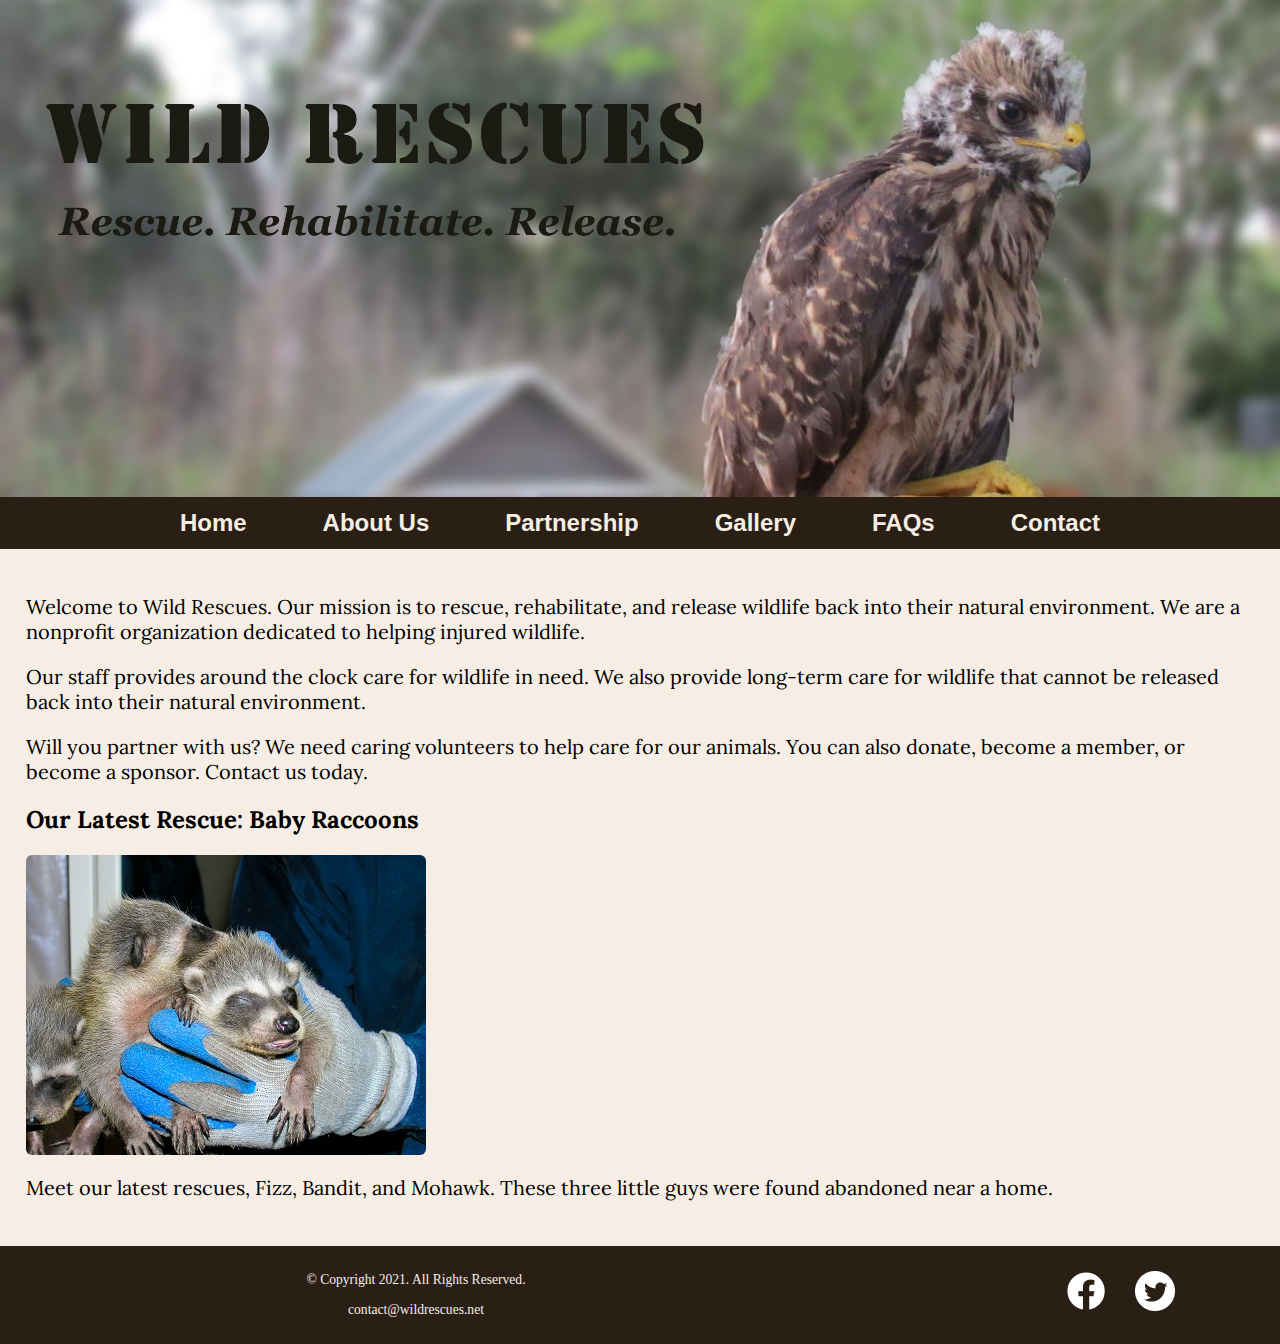
<file: index.html>
<!DOCTYPE html>
<!-- 
	Student Name: Aaron Hare
	File Name: index.html
	Today's Date: 9/25/2024
 -->
<html lang="en">
<head>
	<title>Wildlife Rescue | Wild Rescues</title>
	<meta charset="utf-8">
    <link rel="stylesheet" href="css/styles.min.css">
    <meta name="viewport" content="width=device-width, initial-scale=1.0">
    <meta name="description" content="Wild Rescues is a local nonprofit organization dedicated to helping injured, neglected, or orphaned wildlife.">
    <link href="https://fonts.googleapis.com/css?family=Emblema+One%7cLora&display=swap" rel="stylesheet">
	<link rel="shortcut icon" href="images/favicon.ico">
	<link rel="icon" type="image/png" sizes="32x32" href="images/favicon-32.png">
    <link rel="apple-touch-icon" sizes="180x180" href="images/apple-touch-icon.png">
	<link rel="icon" sizes="192x192" href="images/android-chrome-192.png">
</head>
<body>

    <!-- Skip to Content Link -->
    <a class="skip" href="#content">Skip to Content</a>
    
    <div id="wrapper">
        
        <!-- Mobile Nav -->
        <nav class="mobile-nav">
            <div id="nav-links">
                <a href="index.html">Home</a>
                <a href="about.html">About Us</a>
                <a href="partnership.html">Partnership</a>
                <a href="gallery.html">Gallery</a>
                <a href="faqs.html">FAQs</a>
                <a href="contact.html">Contact Us</a>
            </div>
            <a class="nav-icon" onclick="menu()">
                <div id="icon">&#9776;</div>
            </a>
		</nav> 

        <header>
            <div class="tab-desk">
              <a href="index.html"><img src="images/baby-hawk.jpg" alt="rescued baby hawk"></a>
            </div>
            <div class="mobile">
                <h1>&#128062; Wild Rescues</h1>
                <h3>Rescue. Rehabilitate. Release.</h3>
            </div>
        </header>

        <nav class="tab-desk">
            <ul>
                <li><a href="index.html">Home</a></li>  
                <li><a href="about.html">About Us</a></li> 
                <li><a href="partnership.html">Partnership</a></li> 
                <li><a href="gallery.html">Gallery</a></li> 
                <li><a href="faqs.html">FAQs</a></li> 
                <li><a href="contact.html">Contact</a></li>
            </ul>
        </nav>

        <!-- Use the main area to add the main content to the webpage -->
        <main id="content">

            <div id="welcome">

                <p>Welcome to Wild Rescues. Our mission is to rescue, rehabilitate, and release wildlife back into their natural environment. We are a nonprofit organization dedicated to helping injured wildlife.</p>

                <p>Our staff provides around the clock care for wildlife in need. We also provide long-term care for wildlife that cannot be released back into their natural environment.</p>

                <p>Will you partner with us? We need caring volunteers to help care for our animals. You can also donate, become a member, or become a sponsor. Contact us today.</p>

            </div>

            <div id="latest">

                <h2>Our Latest Rescue: Baby Raccoons</h2>
                <img src="images/baby-raccoons.jpg" alt="hands holding three baby raccoons" class="round">
                <p>Meet our latest rescues, Fizz, Bandit, and Mohawk. These three little guys were found abandoned near a home.</p>

            </div>

        </main>

        <footer>
            <div class="copyright">
                <p>&copy; Copyright 2021. All Rights Reserved.</p>
                <p><a href="mailto:contact@wildrescues.net">contact@wildrescues.net</a></p>
            </div>
            <div class="social">
                <a target="_blank" rel="noopener noreferrer" href="https://www.facebook.com"><img src="images/facebook-logo.png" alt="Facebook Logo"></a>
                <a target="_blank" rel="noopener noreferrer" href="https://www.twitter.com"><img src="images/twitter-logo.png" alt="Twitter Logo"></a>
            </div>
        </footer>

    </div>
	<script src="scripts/script.js"></script>
</body>
</html>
</file>
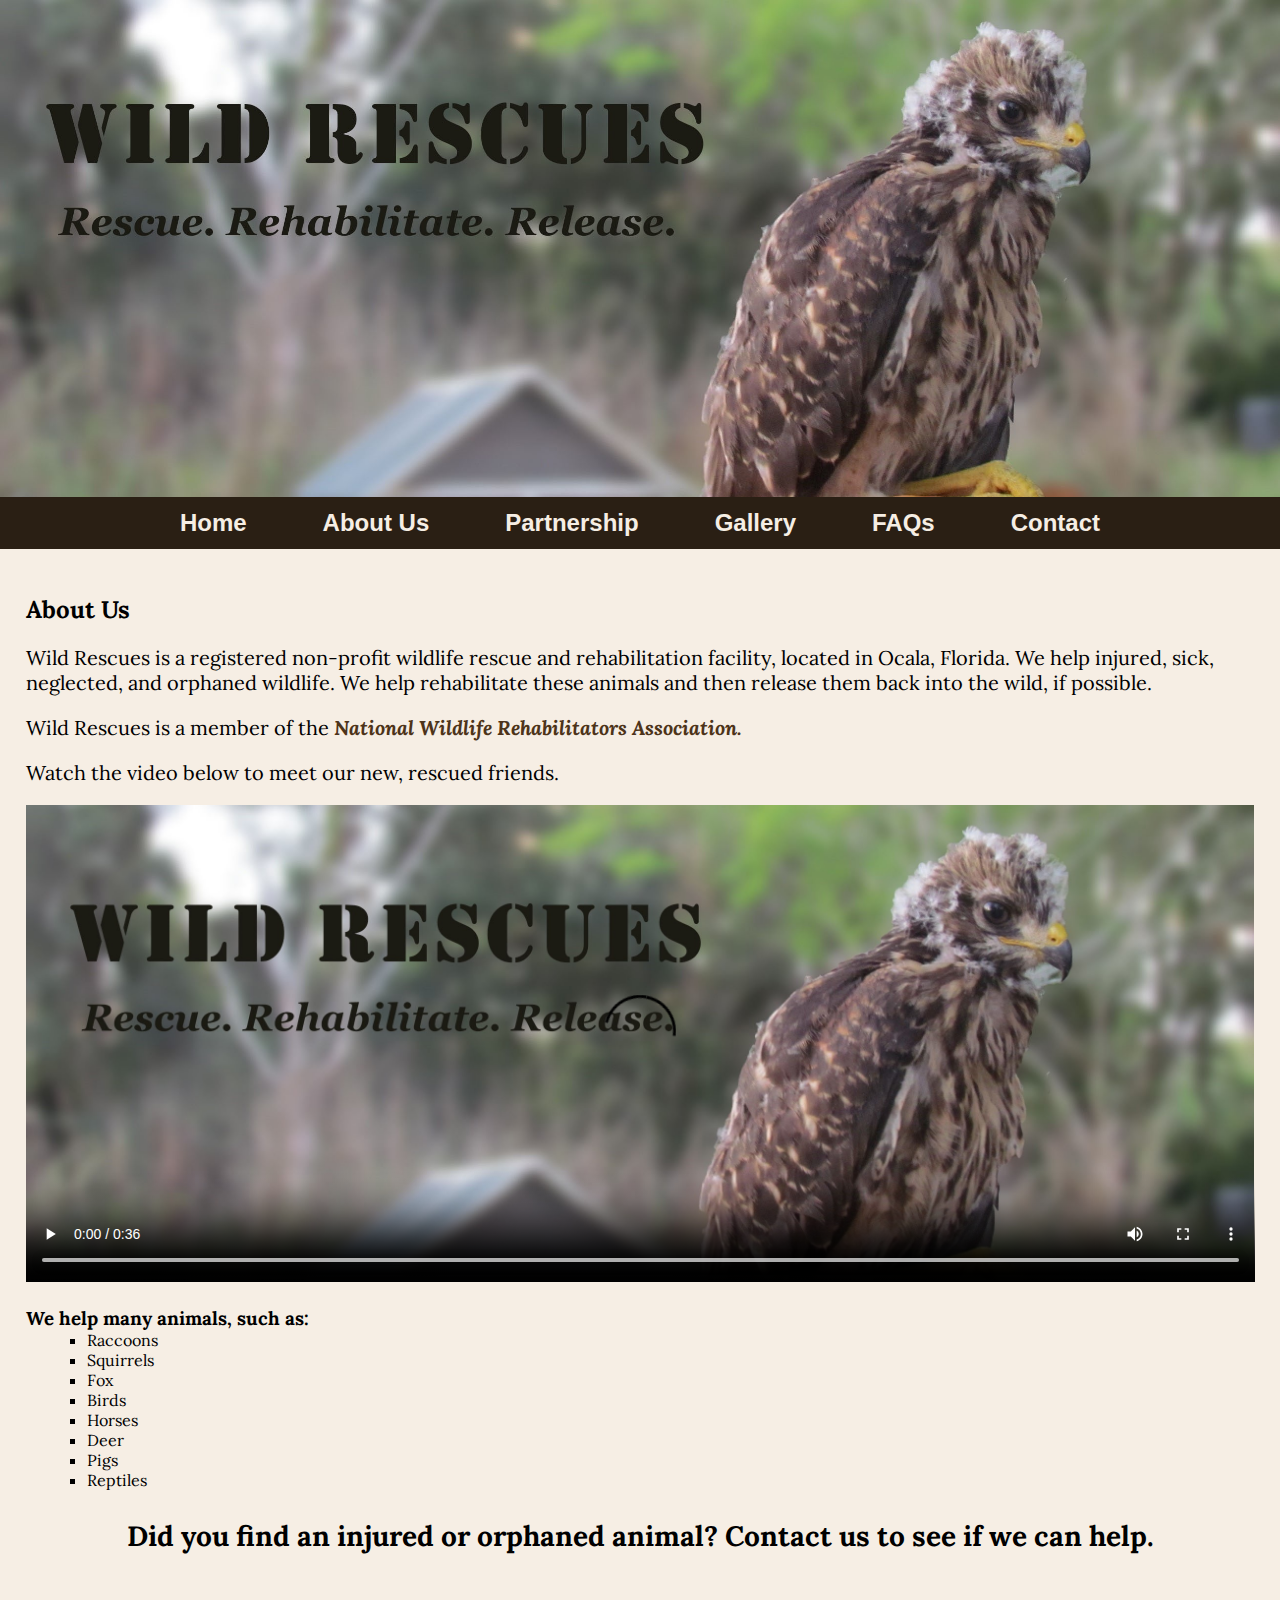
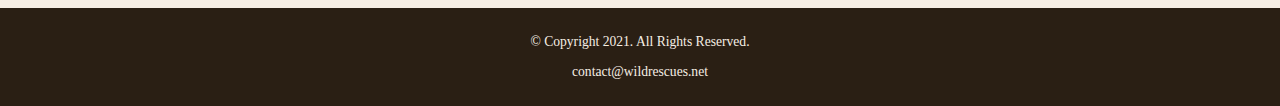
<file: about.html>
<!DOCTYPE html>
<!-- 
	Student Name: Maria Cruz
	File Name: about.html
	Today's Date: May 20, 2021
 -->
<html lang="en">
<head>
	<title>Wild Rescues: About Us</title>
	<meta charset="utf-8">
    <link rel="stylesheet" href="css/styles.css">
    <meta name="viewport" content="width=device-width, initial-scale=1.0">
    <link href="https://fonts.googleapis.com/css?family=Emblema+One|Lora&display=swap" rel="stylesheet">
	<link rel="shortcut icon" href="images/favicon.ico">
	<link rel="icon" type="image/png" sizes="32x32" href="images/favicon-32.png">
    <link rel="apple-touch-icon" sizes="180x180" href="images/apple-touch-icon.png">
	<link rel="icon" sizes="192x192" href="images/android-chrome-192.png">
</head>
<body>
    
    <div id="wrapper">

        <!-- Mobile Nav -->
        <nav class="mobile-nav">
            <div id="nav-links">
                <a href="index.html">Home</a>
                <a href="about.html">About Us</a>
                <a href="partnership.html">Partnership</a>
                <a href="gallery.html">Gallery</a>
                <a href="faqs.html">FAQs</a>
                <a href="contact.html">Contact Us</a>
            </div>
            <a class="nav-icon" onclick="menu()">
                <div id="icon">&#9776;</div>
            </a>
		</nav> 
		
		<header>
            <div class="tab-desk">
              <a href="index.html"><img src="images/baby-hawk.jpg" alt="rescued baby hawk"></a>
            </div>
            <div class="mobile">
                <h1>&#128062; Wild Rescues</h1>
                <h3>Rescue. Rehabilitate. Release.</h3>
            </div>
        </header>

        <nav class="tab-desk">
            <ul>
                <li><a href="index.html">Home</a></li>  
                <li><a href="about.html">About Us</a></li> 
                <li><a href="partnership.html">Partnership</a></li> 
                <li><a href="gallery.html">Gallery</a></li> 
                <li><a href="faqs.html">FAQs</a></li> 
                <li><a href="contact.html">Contact</a></li>
            </ul>
        </nav>

        <!-- Use the main area to add the main content to the webpage -->
        <main>

            <div id="info">

                <h2>About Us</h2>
                <p>Wild Rescues is a registered non-profit wildlife rescue and rehabilitation facility, located in Ocala, Florida. We help injured, sick, neglected, and orphaned wildlife. We help rehabilitate these animals and then release them back into the wild, if possible.</p>
                <p>Wild Rescues is a member of the <a href="https://www.nwrawildlife.org/" target="_blank" class="link">National Wildlife Rehabilitators Association.</a></p>
                
                <p>Watch the video below to meet our new, rescued friends.</p>
                
                <video controls poster="images/baby-hawk.jpg">
                    <source src="media/wildrescues.mp4" type="video/mp4">
                    <source src="media/wildrescues.webm" type="video/webm">
                    <track src="media/captions.vtt" kind="captions" srclang="en" label="Captions">
                    <track src="media/descriptions.vtt" kind="descriptions" srclang="en" label="English Descriptions">
                    <p>Your browser does not support the video element.</p>
                </video>

                <h3>We help many animals, such as:</h3>
                <ul>
                    <li>Raccoons</li>
                    <li>Squirrels</li>
                    <li>Fox</li>
                    <li>Birds</li>
                    <li>Horses</li>
                    <li>Deer</li>
                    <li>Pigs</li>
                    <li>Reptiles</li>
                </ul>

                <p class="action">Did you find an injured or orphaned animal? Contact us to see if we can help.</p>

            </div>

        </main>

        <footer>
            <p>&copy; Copyright 2021. All Rights Reserved.</p>
            <p><a href="mailto:contact@wildrescues.net">contact@wildrescues.net</a></p>
        </footer>
        
    </div>
	<script src="scripts/script.js"></script>
</body>
</html>
</file>
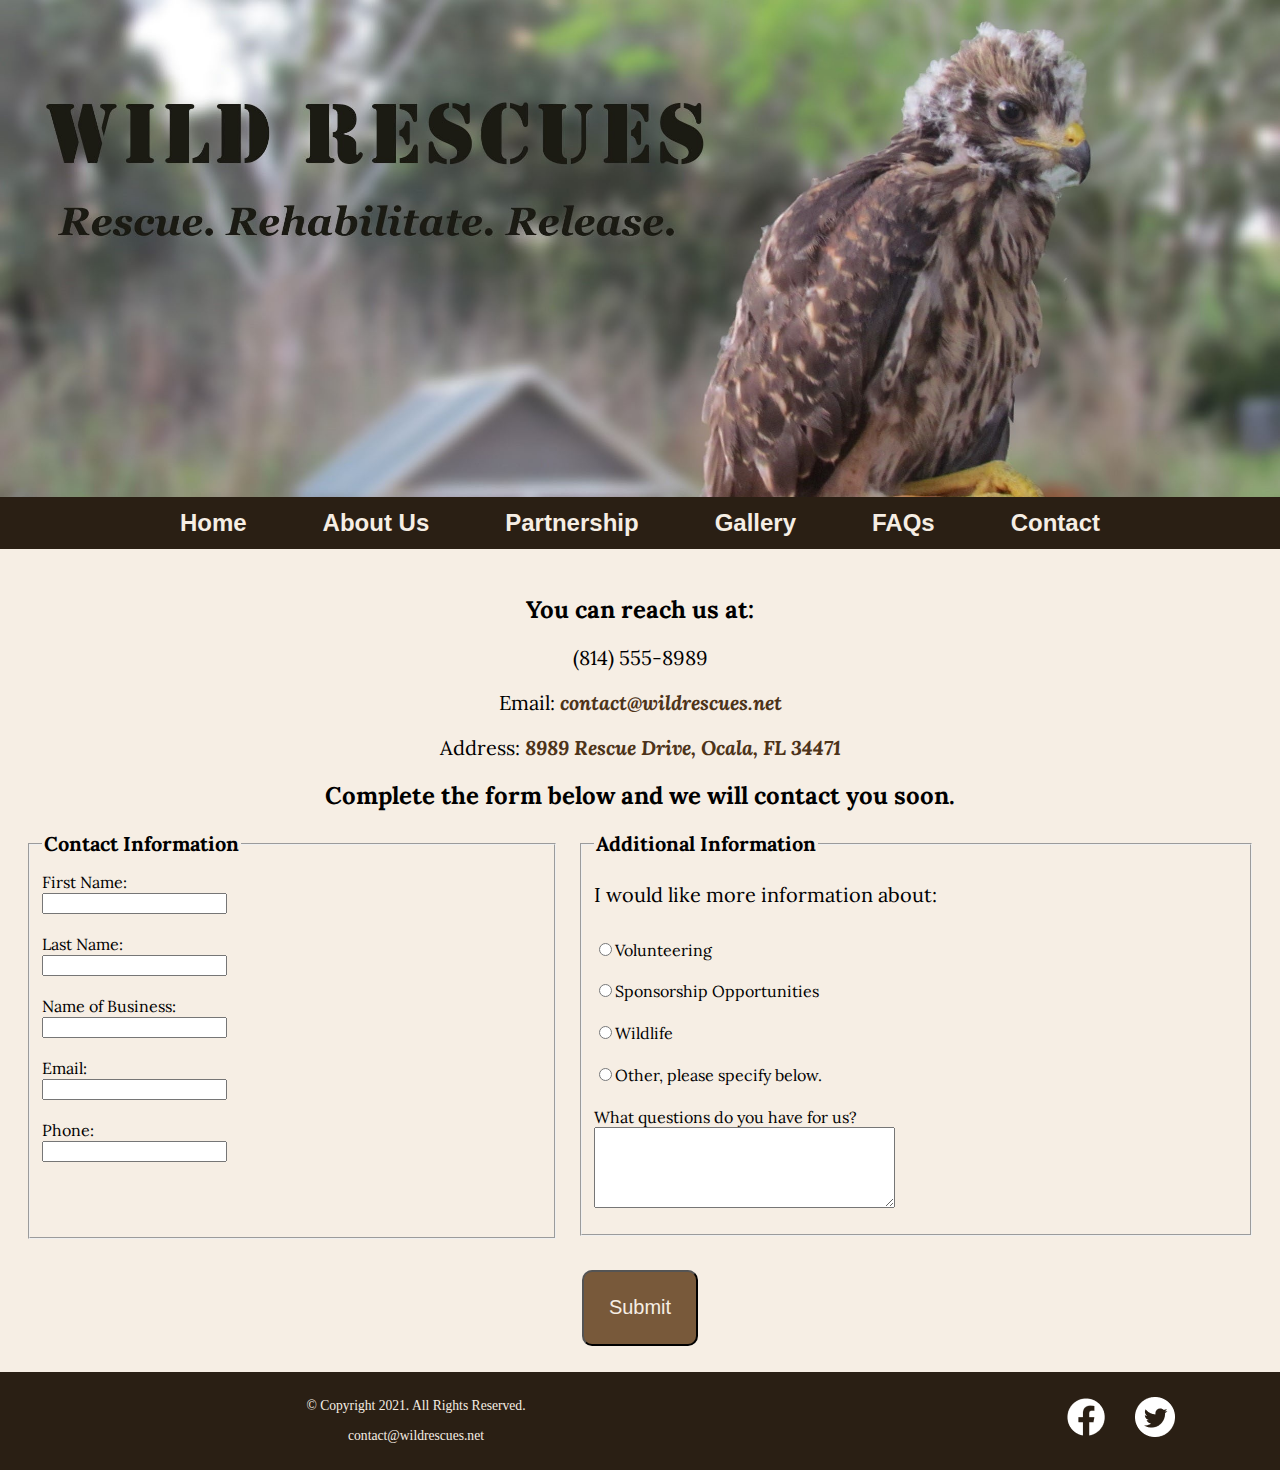
<file: contact.html>
<!DOCTYPE html>
<!-- 
	Student Name: Aaron Hare
	File Name: contact.html
	Today's Date: 9/25/2024
 -->
<html lang="en">
<head>
	<title>Contact Us - Location | Wild Rescues</title>
	<meta charset="utf-8">
    <link rel="stylesheet" href="css/styles.min.css">
    <meta name="viewport" content="width=device-width, initial-scale=1.0">
    <meta name="viewport" content="Contact us at (814)555-8989 or visit us at 8989 Rescue Drive, Ocala, FL for more information.">
    <link href="https://fonts.googleapis.com/css?family=Emblema+One%7cLora&display=swap" rel="stylesheet">
	<link rel="shortcut icon" href="images/favicon.ico">
	<link rel="icon" type="image/png" sizes="32x32" href="images/favicon-32.png">
    <link rel="apple-touch-icon" sizes="180x180" href="images/apple-touch-icon.png">
	<link rel="icon" sizes="192x192" href="images/android-chrome-192.png">
</head>
<body>
    
    <!-- Skip to Content Link -->
    <a class="skip" href="#content">Skip to Content</a>
    
    <div id="wrapper">

        <!-- Mobile Nav -->
        <nav class="mobile-nav">
            <div id="nav-links">
                <a href="index.html">Home</a>
                <a href="about.html">About Us</a>
                <a href="partnership.html">Partnership</a>
                <a href="gallery.html">Gallery</a>
                <a href="faqs.html">FAQs</a>
                <a href="contact.html">Contact Us</a>
            </div>
            <a class="nav-icon" onclick="menu()">
                <div id="icon">&#9776;</div>
            </a>
		</nav> 
		
		<header>
            <div class="tab-desk">
              <a href="index.html"><img src="images/baby-hawk.jpg" alt="rescued baby hawk"></a>
            </div>
            <div class="mobile">
                <h1>&#128062; Wild Rescues</h1>
                <h3>Rescue. Rehabilitate. Release.</h3>
            </div>
        </header>

        <nav class="tab-desk">
            <ul>
                <li><a href="index.html">Home</a></li>  
                <li><a href="about.html">About Us</a></li> 
                <li><a href="partnership.html">Partnership</a></li> 
                <li><a href="gallery.html">Gallery</a></li> 
                <li><a href="faqs.html">FAQs</a></li> 
                <li><a href="contact.html">Contact</a></li>
            </ul>
        </nav>

        <!-- Use the main area to add the main content to the webpage -->
        <main id="content">

            <div id="contact">

                <h2>You can reach us at:</h2>
                <p class="tel-link round mobile"><a href="tel:8145558989">(814) 555-8989</a></p>
                <p class="tab-desk">(814) 555-8989</p>
                <p>Email: <a href="mailto:contact@wildrescues.net" class="link">contact@wildrescues.net</a></p>
                <p>Address: <a href="https://goo.gl/maps/BTJzjc2tALd4RDWA8" target="_blank" class="link">8989 Rescue Drive, Ocala, FL 34471</a></p>

            </div>
            
            <div id="form">
                
                <h2>Complete the form below and we will contact you soon.</h2> 
            
                <form class="form-grid"><!-- Start Form -->
                    
                    <fieldset>
                        <legend>Contact Information</legend>
                        <label for="fName">First Name:</label>
                        <input type="text" name="fName" id="fName">

                        <label for="lName">Last Name:</label>
                        <input type="text" name="lName" id="lName"> 
                        
                        <label for="bName">Name of Business:</label>
                        <input type="text" name="bName" id="bName">
                        
                        <label for="email">Email:</label>
                        <input type="email" name="email" id="email">
                        
                        <label for="phone">Phone:</label>
                        <input type="tel" name="phone" id="phone">
                    </fieldset>
                    
                    <fieldset>
                        <legend>Additional Information</legend>
                        <p>I would like more information about:</p>
                            
                        <label for="vol"><input type="radio" name="info" id="vol" value="Volunteering">Volunteering</label>

                        <label for="sponsor"><input type="radio" name="info" id="sponsor" value="Sponsorship Opportunities">Sponsorship Opportunities</label>

                        <label for="wild"><input type="radio" name="info" id="wild" value="Wildlife">Wildlife</label>
                        
                        <label for="other"><input type="radio" name="info" id="other" value="Other">Other, please specify below.</label>
                        
                        <label for="questions">What questions do you have for us?</label>
                        <textarea name="questions" id="questions" rows="5" cols="35"></textarea>
                    </fieldset>
                    
                    <input type="submit" id="submit" value="Submit" class="btn">
                    
                </form>
            
            </div>

        </main>

        <footer>
            <div class="copyright">
                <p>&copy; Copyright 2021. All Rights Reserved.</p>
                <p><a href="mailto:contact@wildrescues.net">contact@wildrescues.net</a></p>
            </div>
            <div class="social">
                <a target="_blank" rel="noopener noreferrer" href="https://www.facebook.com"><img src="images/facebook-logo.png" alt="Facebook Logo"></a>
                <a target="_blank" rel="noopener noreferrer" href="https://www.twitter.com"><img src="images/twitter-logo.png" alt="Twitter Logo"></a>
            </div>
        </footer>
        
    </div>
	<script src="scripts/script.js"></script>
</body>
</html>
</file>
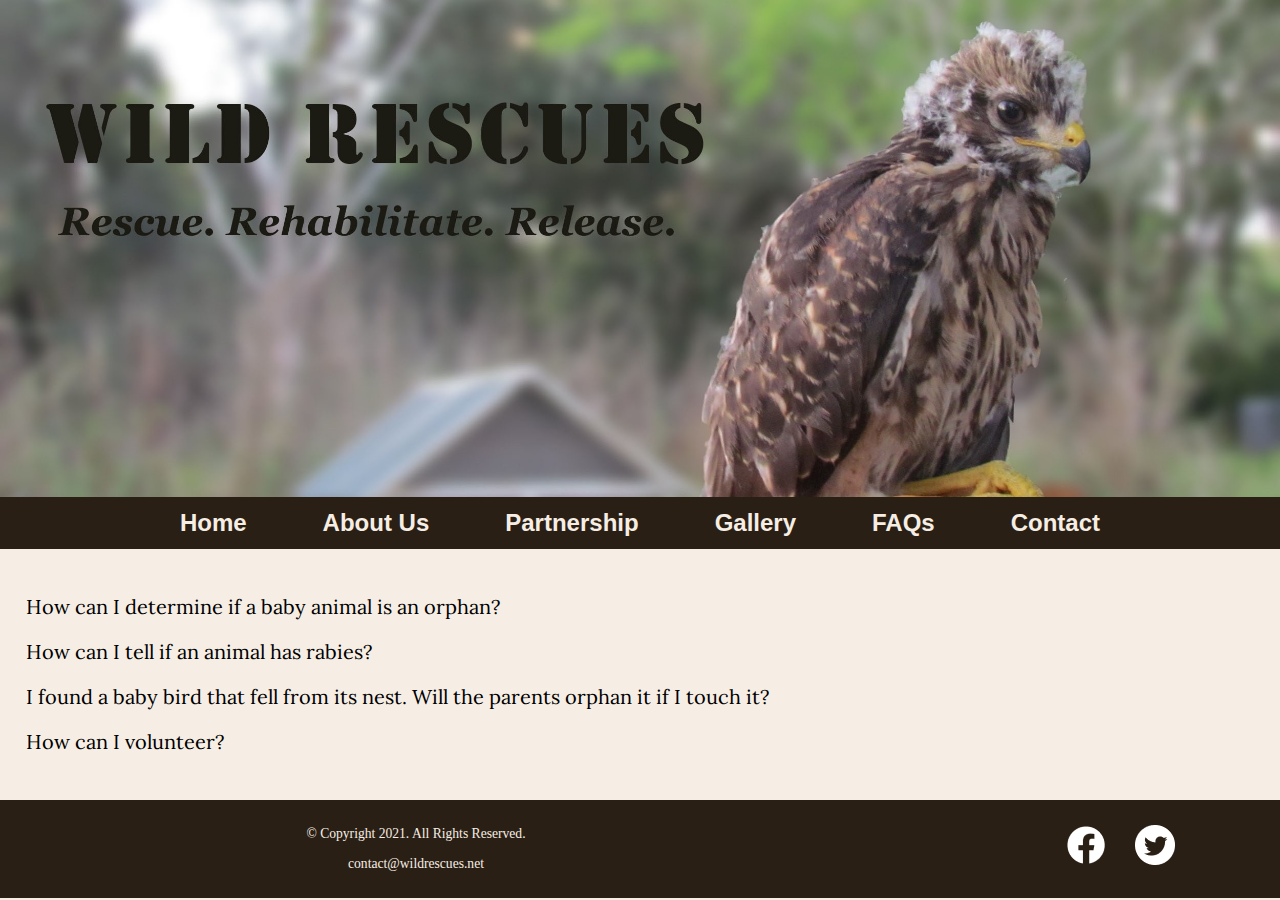
<file: faqs.html>
<!DOCTYPE html>
<!-- 
	Student Name: Aaron Hare
	File Name: faqs.html
	Today's Date: 9/25/2024
 -->
<html lang="en">
<head>
	<title>FAQs | Wild Rescues</title>
	<meta charset="utf-8">
    <link rel="stylesheet" href="css/styles.min.css">
    <meta name="viewport" content="width=device-width, initial-scale=1.0">
    <meta name="description" content="Get answers to our most frequently asked questions.">
    <link href="https://fonts.googleapis.com/css?family=Emblema+One%7cLora&display=swap" rel="stylesheet">
	<link rel="shortcut icon" href="images/favicon.ico">
	<link rel="icon" type="image/png" sizes="32x32" href="images/favicon-32.png">
    <link rel="apple-touch-icon" sizes="180x180" href="images/apple-touch-icon.png">
	<link rel="icon" sizes="192x192" href="images/android-chrome-192.png">
</head>
<body>
    
    <!-- Skip to Content Link -->
    <a class="skip" href="#content">Skip to Content</a>

    <div id="wrapper">
    
        <!-- Mobile Nav -->
        <nav class="mobile-nav">
            <div id="nav-links">
                <a href="index.html">Home</a>
                <a href="about.html">About Us</a>
                <a href="partnership.html">Partnership</a>
                <a href="gallery.html">Gallery</a>
                <a href="faqs.html">FAQs</a>
                <a href="contact.html">Contact Us</a>
            </div>
            <a class="nav-icon" onclick="menu()">
                <div id="icon">&#9776;</div>
            </a>
		</nav> 
		
		<header>
            <div class="tab-desk">
              <a href="index.html"><img src="images/baby-hawk.jpg" alt="rescued baby hawk"></a>
            </div>
            <div class="mobile">
                <h1>&#128062; Wild Rescues</h1>
                <h3>Rescue. Rehabilitate. Release.</h3>
            </div>
        </header>

        <nav class="tab-desk">
            <ul>
                <li><a href="index.html">Home</a></li>  
                <li><a href="about.html">About Us</a></li> 
                <li><a href="partnership.html">Partnership</a></li> 
                <li><a href="gallery.html">Gallery</a></li> 
                <li><a href="faqs.html">FAQs</a></li> 
                <li><a href="contact.html">Contact</a></li>
            </ul>
        </nav>

        <!-- Use the main area to add the main content to the webpage -->
        <main id="content">

            <div id="questions">
                <p onclick="ans1()">How can I determine if a baby animal is an orphan?</p>
                <p onclick="ans2()">How can I tell if an animal has rabies?</p>
                <p onclick="ans3()">I found a baby bird that fell from its nest. Will the parents orphan it if I touch it?</p>
                <p onclick="ans4()">How can I volunteer?</p>
            </div>
            
            <div id="answer">
                <h2>Answer:</h2>
                <p></p>
            </div>

        </main>

        <footer>
            <div class="copyright">
                <p>&copy; Copyright 2021. All Rights Reserved.</p>
                <p><a href="mailto:contact@wildrescues.net">contact@wildrescues.net</a></p>
            </div>
            <div class="social">
                <a target="_blank" rel="noopener noreferrer" href="https://www.facebook.com"><img src="images/facebook-logo.png" alt="Facebook Logo"></a>
                <a target="_blank" rel="noopener noreferrer" href="https://www.twitter.com"><img src="images/twitter-logo.png" alt="Twitter Logo"></a>
            </div>
        </footer>
        
    </div>
	<script src="scripts/script.js"></script>
</body>
</html>
</file>
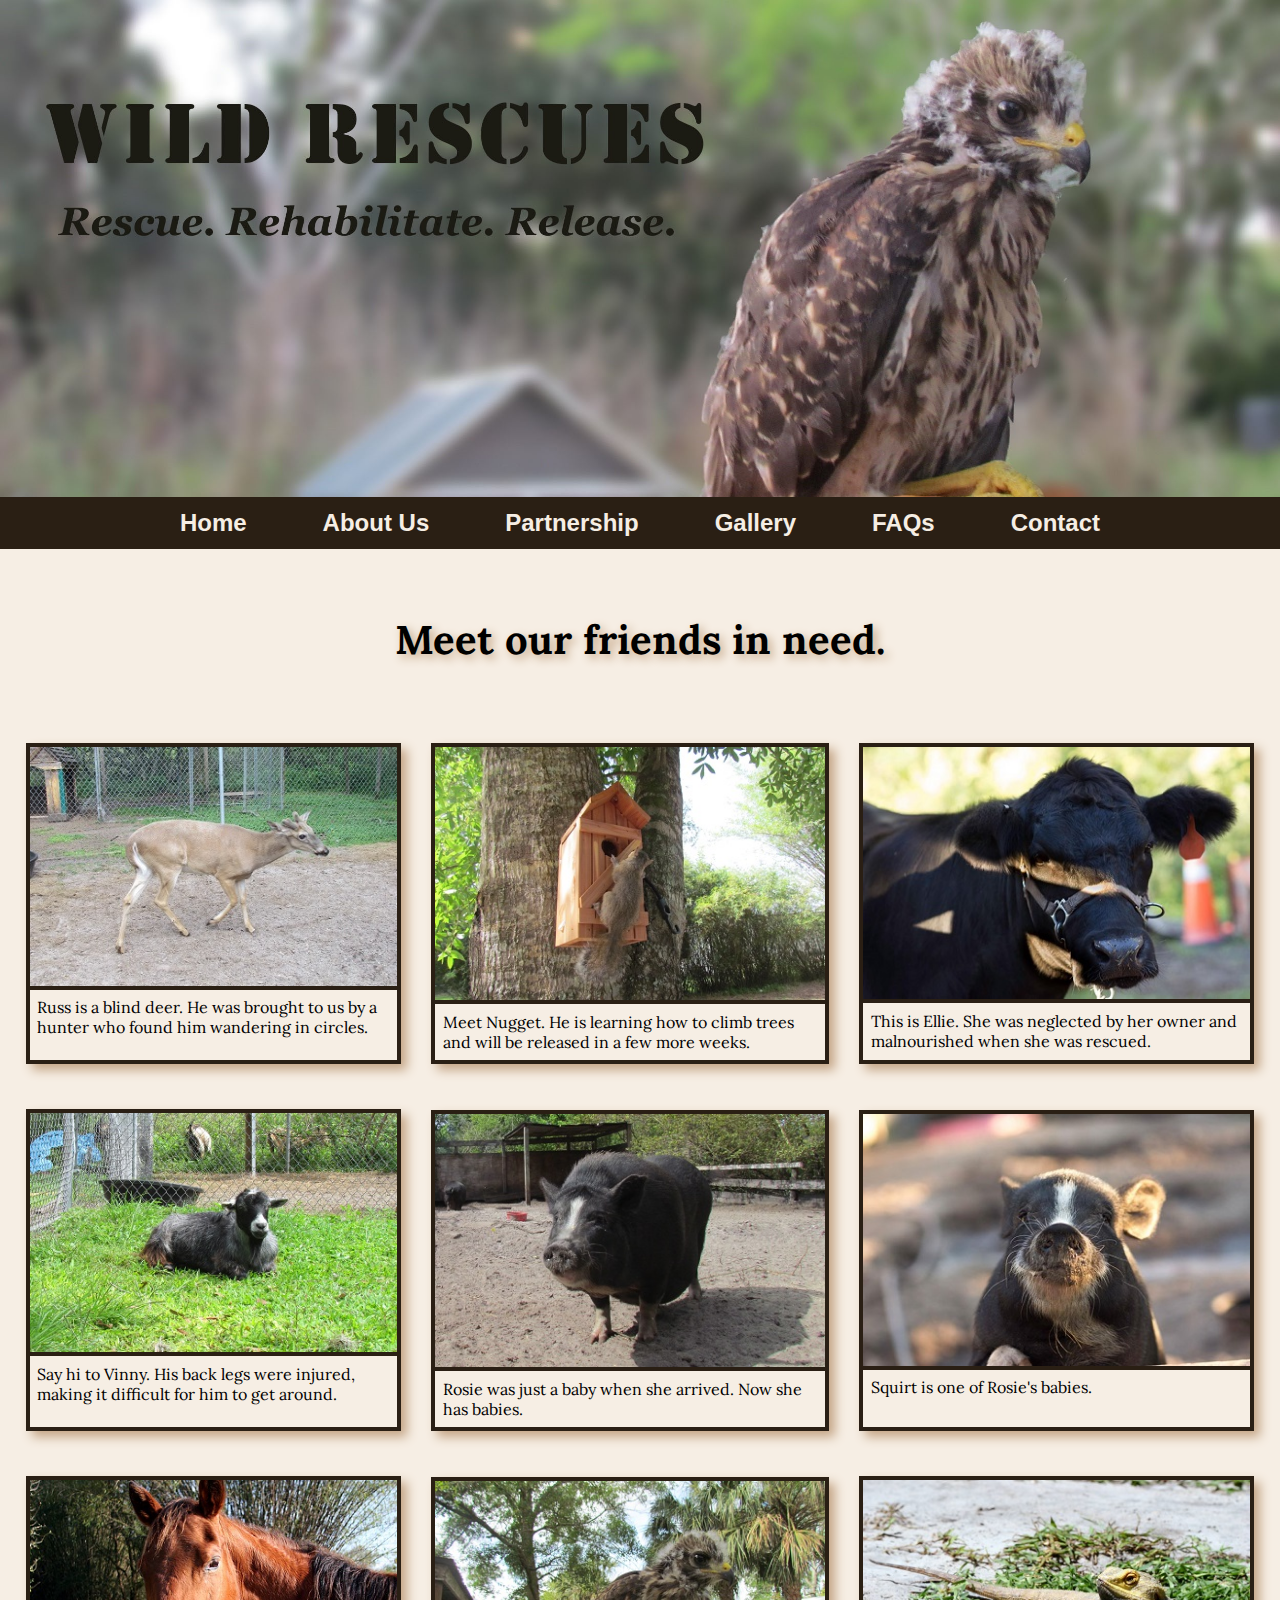
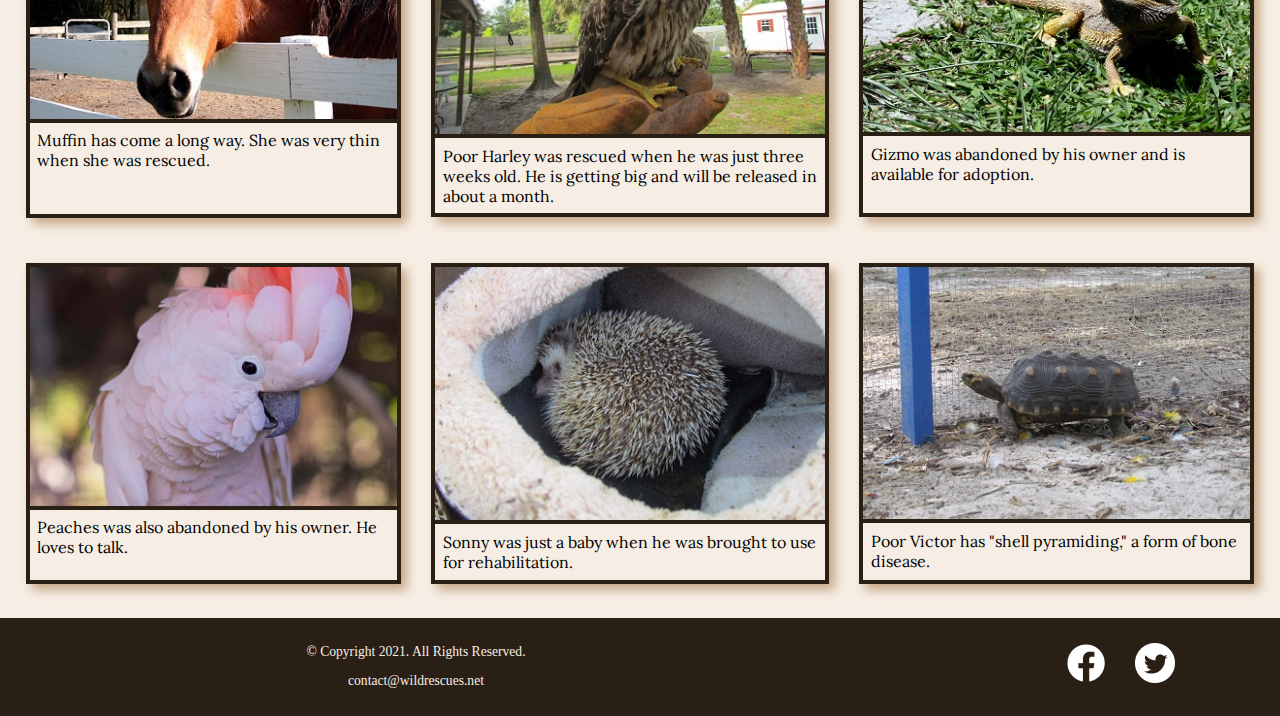
<file: gallery.html>
<!DOCTYPE html>
<!-- 
	Student Name: Aaron Hare
	File Name: gallery.html
	Today's Date: 9/25/2024
 -->
<html lang="en">
<head>
	<title>Gallery | Wild Rescues</title>
	<meta charset="utf-8">
    <link rel="stylesheet" href="css/styles.min.css">
    <meta name="viewport" content="width=device-width, initial-scale=1.0">
    <meta name="description" content="Meet our rescued friends. We have horses, goats, squirrels, pigs, deer, cows, rabbits, birds, turtles, and many more.">
    <link href="https://fonts.googleapis.com/css?family=Emblema+One%7cLora&display=swap" rel="stylesheet">
    <link rel="shortcut icon" href="images/favicon.ico">
	<link rel="icon" type="image/png" sizes="32x32" href="images/favicon-32.png">
    <link rel="apple-touch-icon" sizes="180x180" href="images/apple-touch-icon.png">
	<link rel="icon" sizes="192x192" href="images/android-chrome-192.png">
</head>
<body>

    <!-- Skip to Content Link -->
    <a class="skip" href="#content">Skip to Content</a>

    <div id="wrapper">
    
        <!-- Mobile Nav -->
        <nav class="mobile-nav">
            <div id="nav-links">
                <a href="index.html">Home</a>
                <a href="about.html">About Us</a>
                <a href="partnership.html">Partnership</a>
                <a href="gallery.html">Gallery</a>
                <a href="faqs.html">FAQs</a>
                <a href="contact.html">Contact Us</a>
            </div>
            <a class="nav-icon" onclick="menu()">
                <div id="icon">&#9776;</div>
            </a>
		</nav> 
		
		<header>
            <div class="tab-desk">
              <a href="index.html"><img src="images/baby-hawk.jpg" alt="rescued baby hawk"></a>
            </div>
            <div class="mobile">
                <h1>&#128062; Wild Rescues</h1>
                <h3>Rescue. Rehabilitate. Release.</h3>
            </div>
        </header>

        <nav class="tab-desk">
            <ul>
                <li><a href="index.html">Home</a></li>  
                <li><a href="about.html">About Us</a></li> 
                <li><a href="partnership.html">Partnership</a></li> 
                <li><a href="gallery.html">Gallery</a></li> 
                <li><a href="faqs.html">FAQs</a></li> 
                <li><a href="contact.html">Contact</a></li>
            </ul>
        </nav>

        <!-- Use the main area to add the main content to the webpage -->
        <main id="content" class="grid">

            <aside>
                <p>Meet our friends in need.</p>
            </aside>

            <figure><!-- Figure Element 1 -->
                <img src="images/blind-deer.jpg" alt="blind deer">
                <figcaption>Russ is a blind deer. He was brought to us by a hunter who found him wandering in circles.</figcaption>
            </figure>

            <figure><!-- Figure Element 2 -->
                <img src="images/baby-squirrel.jpg" alt="baby squirrel on a tree house">
                <figcaption>Meet Nugget. He is learning how to climb trees and will be released in a few more weeks.</figcaption>
            </figure>

            <figure><!-- Figure Element 3 -->
                <img src="images/cow.jpg" alt="face of a cow">
                <figcaption>This is Ellie. She was neglected by her owner and malnourished when she was rescued.</figcaption>
            </figure>

            <figure><!-- Figure Element 4 -->
                <img src="images/goat.jpg" alt="goat laying in grass">
                <figcaption>Say hi to Vinny. His back legs were injured, making it difficult for him to get around.</figcaption>
            </figure>
            
            <figure><!-- Figure Element 5 -->
                <img src="images/pig.jpg" alt="pig standing">
                <figcaption>Rosie was just a baby when she arrived. Now she has babies.</figcaption>
            </figure>

            <figure><!-- Figure Element 6 -->
                <img src="images/baby-pig.jpg" alt="baby pig">
                <figcaption>Squirt is one of Rosie's babies.</figcaption>
            </figure>

            <figure><!-- Figure Element 7 -->
                <img src="images/horse.jpg" alt="face of a horse">
                <figcaption>Muffin has come a long way. She was very thin when she was rescued.</figcaption>
            </figure>

            <figure><!-- Figure Element 8 -->
                <img src="images/hawk.jpg" alt="baby hawk">
                <figcaption>Poor Harley was rescued when he was just three weeks old. He is getting big and will be released in about a month.</figcaption>
            </figure>
            
            <figure><!-- Figure Element 9 -->
                <img src="images/bearded-dragon.jpg" alt="bearded dragon">
            <figcaption>Gizmo was abandoned by his owner and is available for adoption.</figcaption>
            </figure>

            <figure><!-- Figure Element 10 -->
                <img src="images/bird.jpg" alt="cockatoo">
                <figcaption>Peaches was also abandoned by his owner. He loves to talk.</figcaption>
            </figure>

            <figure><!-- Figure Element 11 -->
                <img src="images/hedgehog.jpg" alt="hedgehog">
                <figcaption>Sonny was just a baby when he was brought to use for rehabilitation.</figcaption>
            </figure>

            <figure><!-- Figure Element 12 -->
                <img src="images/tortoise-pyramid.jpg" alt="tortoise with shell pyramiding">
                <figcaption>Poor Victor has "shell pyramiding," a form of bone disease.</figcaption>
            </figure>

        </main>

        <footer>
            <div class="copyright">
                <p>&copy; Copyright 2021. All Rights Reserved.</p>
                <p><a href="mailto:contact@wildrescues.net">contact@wildrescues.net</a></p>
            </div>
            <div class="social">
                <a target="_blank" rel="noopener noreferrer" href="https://www.facebook.com"><img src="images/facebook-logo.png" alt="Facebook Logo"></a>
                <a target="_blank" rel="noopener noreferrer" href="https://www.twitter.com"><img src="images/twitter-logo.png" alt="Twitter Logo"></a>
            </div>
        </footer>
        
    </div>
	<script src="scripts/script.js"></script>
</body>
</html>
</file>
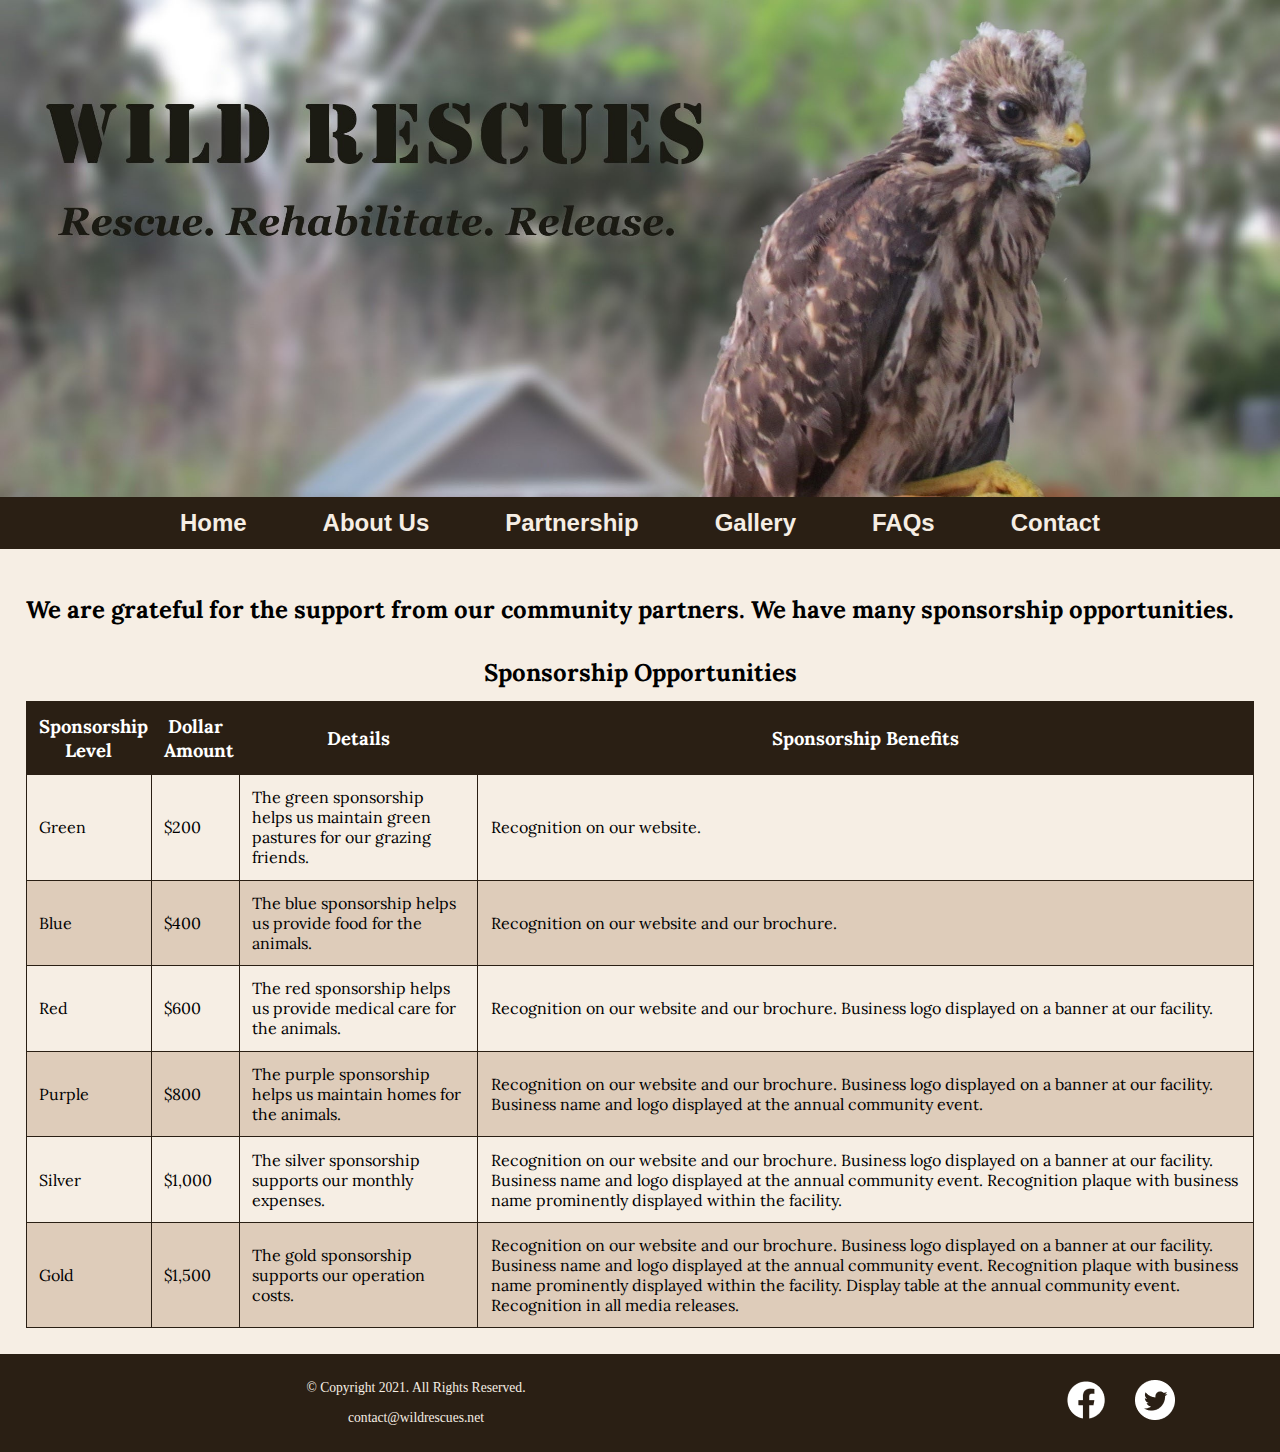
<file: partnership.html>
<!DOCTYPE html>
<!-- 
	Student Name: Aaron Hare
	File Name: partnership.html
	Today's Date: 9/25/2024
 -->
<html lang="en">
<head>
	<title>Sponsorship | Wild Rescues</title>
	<meta charset="utf-8">
    <link rel="stylesheet" href="css/styles.min.css">
    <meta name="viewport" content="width=device-width, initial-scale=1.0">
    <meta name="description" content="Partner with us. We have several sponsorship opportunities available.">
    <link href="https://fonts.googleapis.com/css?family=Emblema+One%7cLora&display=swap" rel="stylesheet">
	<link rel="shortcut icon" href="images/favicon.ico">
	<link rel="icon" type="image/png" sizes="32x32" href="images/favicon-32.png">
    <link rel="apple-touch-icon" sizes="180x180" href="images/apple-touch-icon.png">
	<link rel="icon" sizes="192x192" href="images/android-chrome-192.png">
</head>
<body>
    
    <!-- Skip to Content Link -->
    <a class="skip" href="#content">Skip to Content</a>

    <div id="wrapper">
    
        <!-- Mobile Nav -->
        <nav class="mobile-nav">
            <div id="nav-links">
                <a href="index.html">Home</a>
                <a href="about.html">About Us</a>
                <a href="partnership.html">Partnership</a>
                <a href="gallery.html">Gallery</a>
                <a href="faqs.html">FAQs</a>
                <a href="contact.html">Contact Us</a>
            </div>
            <a class="nav-icon" onclick="menu()">
                <div id="icon">&#9776;</div>
            </a>
		</nav> 
		
		<header>
            <div class="tab-desk">
              <a href="index.html"><img src="images/baby-hawk.jpg" alt="rescued baby hawk"></a>
            </div>
            <div class="mobile">
                <h1>&#128062; Wild Rescues</h1>
                <h3>Rescue. Rehabilitate. Release.</h3>
            </div>
        </header>

        <nav class="tab-desk">
            <ul>
                <li><a href="index.html">Home</a></li>  
                <li><a href="about.html">About Us</a></li> 
                <li><a href="partnership.html">Partnership</a></li> 
                <li><a href="gallery.html">Gallery</a></li> 
                <li><a href="faqs.html">FAQs</a></li> 
                <li><a href="contact.html">Contact</a></li>
            </ul>
        </nav>

        <!-- Use the main area to add the main content to the webpage -->
        <main id="content">
            
            <h2>We are grateful for the support from our community partners. We have many sponsorship opportunities.</h2>
            
            <div class="mobile-tablet">
                
                <h3>Sponsorship Levels</h3>
                <p>Green: $200</p>
                <p>Blue: $400</p>
                <p>Red: $600</p>
                <p>Purple: $800</p>
                <p>Silver: $1,000</p>
                <p>Gold: $1,500</p>
                
                <p>Each sponsorship supports our animals and operations. Business recognition is given at every sponsorship level. Contact us today to become a sponsor.</p>
            
            </div>

            <div id="partner" class="desktop">
                
                <table>
                    <caption>Sponsorship Opportunities</caption>
                    <tr><!-- Row 1 -->
                        <th>Sponsorship Level</th>
                        <th>Dollar Amount</th>
                        <th>Details</th>
                        <th>Sponsorship Benefits</th>
                    </tr>
                    
                    <tr><!-- Row 2 -->
                        <td>Green</td>
                        <td>$200</td>
                        <td>The green sponsorship helps us maintain green pastures for our grazing friends.</td>
                        <td>Recognition on our website.</td>
                    </tr>
                    
                    <tr><!-- Row 3 -->
                        <td>Blue</td>
                        <td>$400</td>
                        <td>The blue sponsorship helps us provide food for the animals.</td>
                        <td>Recognition on our website and our brochure.</td>
                    </tr>
                    
                    <tr><!-- Row 4 -->
                        <td>Red</td>
                        <td>$600</td>
                        <td>The red sponsorship helps us provide medical care for the animals.</td>
                        <td>Recognition on our website and our brochure. Business logo displayed on a banner at our facility.</td>
                    </tr>
                    
                     <tr><!-- Row 5 -->
                        <td>Purple</td>
                        <td>$800</td>
                        <td>The purple sponsorship helps us maintain homes for the animals.</td>
                        <td>Recognition on our website and our brochure. Business logo displayed on a banner at our facility. Business name and logo displayed at the annual community event.</td>
                    </tr>
                    
                     <tr><!-- Row 6 -->
                        <td>Silver</td>
                        <td>$1,000</td>
                        <td>The silver sponsorship supports our monthly expenses.</td>
                        <td>Recognition on our website and our brochure. Business logo displayed on a banner at our facility. Business name and logo displayed at the annual community event. Recognition plaque with business name prominently displayed within the facility.</td>
                    </tr>
                    
                    <tr><!-- Row 7 -->
                        <td>Gold</td>
                        <td>$1,500</td>
                        <td>The gold sponsorship supports our operation costs.</td>
                        <td>Recognition on our website and our brochure. Business logo displayed on a banner at our facility. Business name and logo displayed at the annual community event. Recognition plaque with business name prominently displayed within the facility. Display table at the annual community event. Recognition in all media releases.</td>
                    </tr>
                
                </table>
                
            </div>

        </main>

        <footer>
            <div class="copyright">
                <p>&copy; Copyright 2021. All Rights Reserved.</p>
                <p><a href="mailto:contact@wildrescues.net">contact@wildrescues.net</a></p>
            </div>
            <div class="social">
                <a target="_blank" rel="noopener noreferrer" href="https://www.facebook.com"><img src="images/facebook-logo.png" alt="Facebook Logo"></a>
                <a target="_blank" rel="noopener noreferrer" href="https://www.twitter.com"><img src="images/twitter-logo.png" alt="Twitter Logo"></a>
            </div>
        </footer>
        
    </div>
	<script src="scripts/script.js"></script>
</body>
</html>
</file>
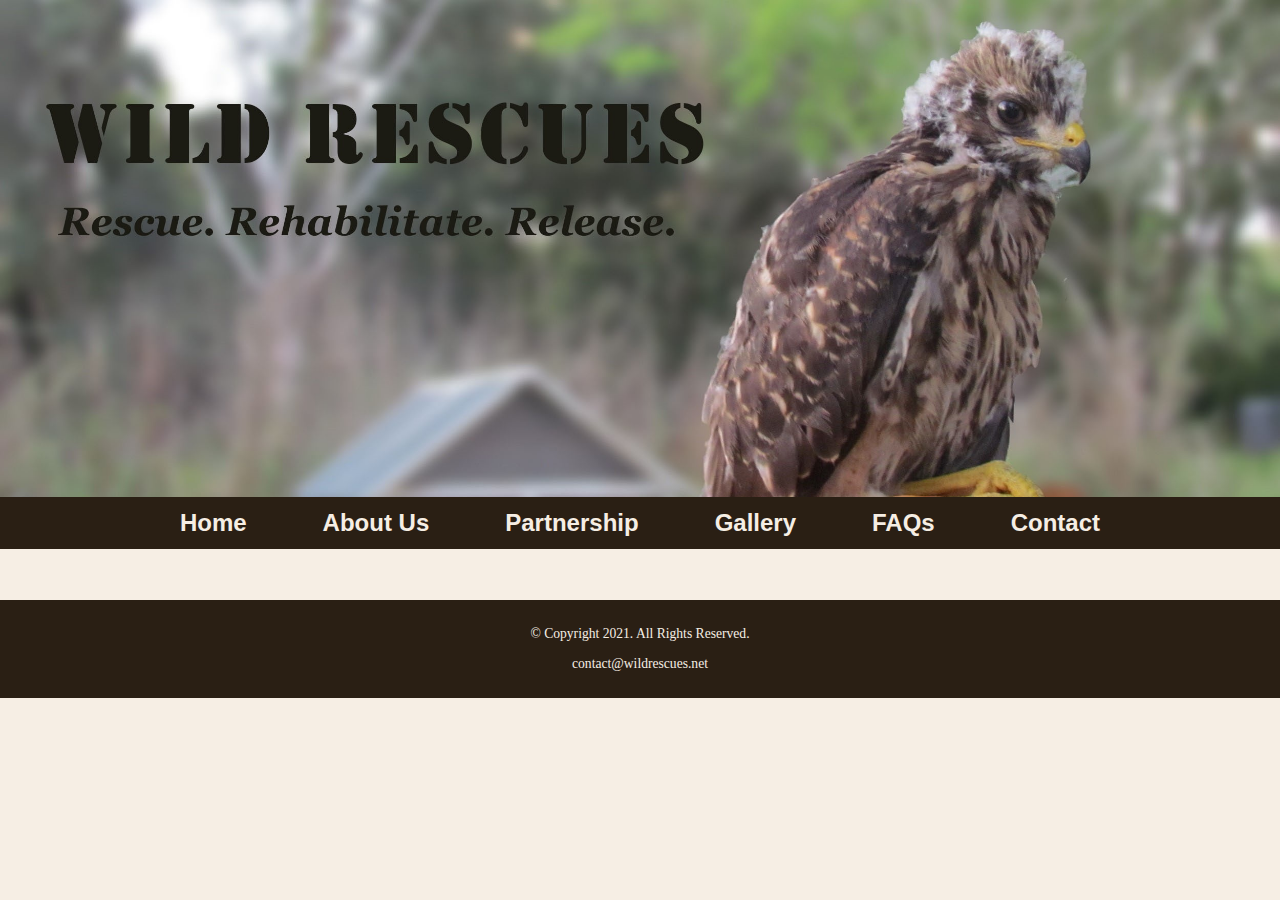
<file: template.html>
<!DOCTYPE html>
<!-- 
	Student Name: Maria Cruz
	File Name: template.html
	Today's Date: May 7, 2021
 -->
<html lang="en">
<head>
	<title>Wild Rescues: Template</title>
	<meta charset="utf-8">
    <link rel="stylesheet" href="css/styles.css">
    <meta name="viewport" content="width=device-width, initial-scale=1.0">
    <link href="https://fonts.googleapis.com/css?family=Emblema+One|Lora&display=swap" rel="stylesheet">
	<link rel="shortcut icon" href="images/favicon.ico">
	<link rel="icon" type="image/png" sizes="32x32" href="images/favicon-32.png">
    <link rel="apple-touch-icon" sizes="180x180" href="images/apple-touch-icon.png">
	<link rel="icon" sizes="192x192" href="images/android-chrome-192.png">
</head>
<body>

    <div id="wrapper">
    
        <!-- Mobile Nav -->
        <nav class="mobile-nav">
            <div id="nav-links">
                <a href="index.html">Home</a>
                <a href="about.html">About Us</a>
                <a href="partnership.html">Partnership</a>
                <a href="gallery.html">Gallery</a>
                <a href="faqs.html">FAQs</a>
                <a href="contact.html">Contact Us</a>
            </div>
            <a class="nav-icon" onclick="menu()">
                <div id="icon">&#9776;</div>
            </a>
		</nav> 
		
		<header>
            <div class="tab-desk">
              <a href="index.html"><img src="images/baby-hawk.jpg" alt="rescued baby hawk"></a>
            </div>
            <div class="mobile">
                <h1>&#128062; Wild Rescues</h1>
                <h3>Rescue. Rehabilitate. Release.</h3>
            </div>
        </header>

        <nav class="tab-desk">
            <ul>
                <li><a href="index.html">Home</a></li>  
                <li><a href="about.html">About Us</a></li> 
                <li><a href="partnership.html">Partnership</a></li> 
                <li><a href="gallery.html">Gallery</a></li> 
                <li><a href="faqs.html">FAQs</a></li> 
                <li><a href="contact.html">Contact</a></li>
            </ul>
        </nav>

        <!-- Use the main area to add the main content to the webpage -->
        <main>

            <div>
            </div>

        </main>

        <footer>
            <p>&copy; Copyright 2021. All Rights Reserved.</p>
            <p><a href="mailto:contact@wildrescues.net">contact@wildrescues.net</a></p>
        </footer>
        
    </div>
	<script src="scripts/script.js"></script>
</body>
</html>
</file>
<file: css/styles.min.css>
body,header,nav,main,footer,img,h1,h3,ul,aside,figure,figcaption,video{margin:0;padding:0;border:0}body{background-color:#f6eee4}img,video{max-width:100%;display:block}.skip{position:absolute;left:-999px}.skip:focus{color:#fff;background-color:#2a1f14;text-decoration:none;padding:.5%;top:auto;left:auto;right:1px;z-index:1}.mobile,.mobile-tablet{display:block}.tab-desk,.desktop,#nav-links{display:none}.mobile h1,.mobile h3{padding:2%;text-align:center}.mobile h1{font-family:'Emblema One',cursive;margin:2% 0 0 3%}.mobile h3{font-family:'Lora',serif}nav{background-color:#2a1f14}.mobile-nav a{color:#fff;text-align:center;font-size:2em;text-decoration:none;padding:3%;display:block}.mobile-nav a.nav-icon{display:block;position:absolute;left:0;top:0;color:#f6eee4;padding:2%}.nav-icon div{height:40px;width:40px;color:#2a1f14}main{padding:2%;font-family:'Lora',serif}main p{font-size:1.25em}main h3{padding-top:2%}main ul{list-style-type:square}.link{color:#4d3319;text-decoration:none;font-weight:700;font-style:italic}.action{font-size:1.75em;font-weight:700;text-align:center}.round{border-radius:6px}aside{text-align:center;font-size:1.5em;font-weight:700;text-shadow:4px 4px 10px #c5a687}figure{border:4px solid #2a1f14;box-shadow:6px 6px 10px #c5a687;max-width:400px;margin:2% auto}figcaption{padding:2%;border-top:4px solid #2a1f14}#info ul{margin-left:10%}#contact,#form h2{text-align:center}.tel-link{background-color:#2a1f14;padding:2%;width:80%;margin:0 auto}.tel-link a{color:#f6eee4;text-decoration:none;font-weight:700}#questions p{cursor:pointer}#answer{text-align:center;font-weight:700;width:80%;margin:0 auto}#answer h2{display:none}fieldset,input,textarea{margin-bottom:2%}fieldset legend{font-weight:700;font-size:1.25em}label{display:block;padding-top:2%}form #submit{margin:0 auto;display:block;padding:2%;background-color:#78593a;color:#f6eee4;font-size:1.25em;border-radius:10px}footer{text-align:center;font-size:.85em;background-color:#2a1f14;color:#f6eee4;padding:1% 0}footer a{color:#f6eee4;text-decoration:none}.social img{display:inline-block;padding:4%}@media screen and (min-width:620px),print{.tab-desk{display:block}.mobile,.mobile-nav{display:none}nav ul{list-style-type:none;text-align:center}nav li{border-top:none;display:inline-block;font-size:1.25em;font-family:Geneva,Arial,sans-serif;font-weight:700}nav li a{padding:.5em;display:block;color:#f6eee4;text-decoration:none}.grid{display:grid;grid-template-columns:auto auto;grid-gap:10px}aside{grid-column:1 / span 2}form{width:70%;margin:0 auto}footer{overflow:auto}.copyright{float:left;width:65%}.social{float:right;width:25%}}@media screen and (min-width:1000px),print{.desktop{display:block}.mobile-tablet{display:none}nav li{font-size:1.5em}nav li a{padding:.5em 1.5em}nav li a:hover{color:#2a1f14;background-color:#f6eee4;opacity:.5}#info ul{margin-left:5%}.grid{grid-template-columns:auto auto auto;grid-gap:30px}aside{grid-column:1 / span 3;font-size:2em}table{border:1px solid #2a1f14;border-collapse:collapse;margin:0 auto}caption{font-size:1.5em;font-weight:700;padding:1%}th,td{border:1px solid #2a1f14;padding:1%}th{background-color:#2a1f14;color:#fff;font-size:1.15em}tr:nth-child(odd){background-color:#deccba}form{width:auto}.form-grid{display:grid;grid-template-columns:auto auto;grid-gap:20px}.btn{grid-column:1 / span 2}}@media screen and (min-width:1921px),print{body{background:linear-gradient(#f6eee4,#78593a)}#wrapper{width:1920px;margin:0 auto}main{background-color:#f6eee4}.grid{grid-template-columns:auto auto auto auto}aside{grid-column:1 / span 4;font-size:3em}}@media print{body{background-color:#fff;color:#000}}
</file>
<file: css/styles.css>
/*
Author: Aaron Hare
Date: 9/25/2024
File Name: styles.css
*/

/* CSS Reset */
body, header, nav, main, footer, img, h1, h3, ul, aside, figure, figcaption, video {
    margin: 0;
    padding: 0;
    border: 0;
}

/* Style rules for body and images */
body {
    background-color: #f6eee4;
}

img, video {
    max-width: 100%;
    display: block;
}

/* Style rules for skip navigation link */
.skip {
    position: absolute;
    left: -999px;
}

.skip:focus {
    color: #fff;
    background-color: #2a1f14;
    text-decoration: none;
    padding: 0.5%;
    top: auto;
    left: auto;
    right: 1px;
    z-index: 1;
}

/* Style rules for mobile viewport */

/* Style rule show mobile class and hide tab-desk class */
.mobile, .mobile-tablet {
    display: block;
}

.tab-desk, .desktop, #nav-links {
    display: none;
}

/* Style rules for header area */
.mobile h1, .mobile h3 {
    padding: 2%;
    text-align: center;
}

.mobile h1 {
    font-family: 'Emblema One', cursive;
    margin: 2% 0 0 3%;
}

.mobile h3 {
    font-family: 'Lora', serif;
}

/* Style rules for navigation area */
nav {
    background-color: #2a1f14;
}

.mobile-nav a {
    color: #fff;
    text-align: center;  
    font-size: 2em;
    text-decoration: none;
    padding: 3%;
    display: block;
}

.mobile-nav a.nav-icon {
    display: block;
    position: absolute;
    left: 0;
    top: 0;
    color: #f6eee4;
    padding: 2%;
}

.nav-icon div {
    height: 40px;
    width: 40px;
    color: #2a1f14;
}

/* Style rules for main content */
main {
    padding: 2%;
    font-family: 'Lora', serif;
}

main p {
    font-size: 1.25em;
}

main h3 {
    padding-top: 2%;
}

main ul {
    list-style-type: square;
}

.link {
    color: #4d3319;
    text-decoration: none;
    font-weight: bold;
    font-style: italic;
}

.action {
    font-size: 1.75em;
    font-weight: bold;
    text-align: center;
}

.round {
    border-radius: 6px;
}

aside {
    text-align: center;
    font-size: 1.5em;
    font-weight: bold;
    text-shadow: 4px 4px 10px #c5a687;
}

figure {
    border: 4px solid #2a1f14;
    box-shadow: 6px 6px 10px #c5a687;
    max-width: 400px;
    margin: 2% auto;
}

figcaption {
    padding: 2%;
    border-top: 4px solid #2a1f14;
}

#info ul {
    margin-left: 10%;
}

#contact, #form h2 {
    text-align: center;
}

.tel-link {
    background-color: #2a1f14;
    padding: 2%;
    width: 80%;
    margin: 0 auto;
}

.tel-link a {
    color: #f6eee4;
    text-decoration: none;
    font-weight: bold;
}

#questions p {
    cursor: pointer;
}

#answer {
    text-align: center;
    font-weight: bold;
    width: 80%;
    margin: 0 auto;
}

#answer h2 {
    display: none;
}

/* Style rules for form elements */
fieldset, input, textarea  { 
    margin-bottom: 2%;
}

fieldset legend {
    font-weight: bold;
    font-size: 1.25em;
}

label {
    display: block;
    padding-top: 2%;
}

form #submit {
    margin: 0 auto;
    display: block;
    padding: 2%;
    background-color: #78593a;
    color: #f6eee4;
    font-size: 1.25em;
    border-radius: 10px;
}

/* Style rules for footer content */
footer {
    text-align: center;
    font-size: 0.85em;
    background-color: #2a1f14;
    color: #f6eee4;
    padding: 1% 0;
}

footer a {
    color: #f6eee4;
    text-decoration: none;
}

.social img {
    display: inline-block;
    padding: 4%;
}

/* Media Query for Tablet Viewport */
@media screen and (min-width: 620px), print {
 
    /* Tablet Viewport: Show tab-desk class, hide mobile class */
    .tab-desk {
        display: block;
    }

    .mobile, .mobile-nav {
        display: none;
    }
    
    /* Tablet Viewport: Style rules for nav area */
    nav ul {
        list-style-type: none;
        text-align: center;
    }
    
    nav li {
        border-top: none;
        display: inline-block;
        font-size: 1.25em;
        font-family: Geneva, Arial, sans-serif;
        font-weight: bold;
    }
    
    nav li a {
        padding: 0.5em;
        display: block;
        color: #f6eee4;
        text-decoration: none;
    }
    
    .grid {
        display: grid;
        grid-template-columns: auto auto;
        grid-gap: 10px;
    }
    
    aside {
        grid-column: 1 / span 2;
    }
    
    /* Tablet Viewport: Style rule for form element */
    form {
        width: 70%;
        margin: 0 auto;
    }

    /* Tablet Viewport: Style rules for the footer area */
    footer {
        overflow: auto;
    }
    .copyright {
        float: left;
        width: 65%;
    }
    .social {
        float: right;
        width: 25%;
    }
    
}

/* Media Query for Desktop Viewport */
@media screen and (min-width: 1000px), print {
    
    /* Desktop Viewport: Show desktop class, hide mobile-tablet class */
    .desktop {
        display: block;
    }
    
    .mobile-tablet {
        display: none;
    }
    
    /* Desktop Viewport: Style rules for nav area */
    nav li {
        font-size: 1.5em;
    }
    
    nav li a {
        padding: 0.5em 1.5em;
    }
    
    nav li a:hover {
        color: #2a1f14;
        background-color: #f6eee4;
        opacity: 0.5;
    }
    
    /* Desktop Viewport: Style rules for main content */
    #info ul {
        margin-left: 5%;
    }
    
    .grid {
        grid-template-columns: auto auto auto;
        grid-gap: 30px;
    }
    
    aside {
        grid-column: 1 / span 3;
        font-size: 2em;
    }
    
    /* Style rules for table */
    table {
        border: 1px solid #2a1f14;
        border-collapse: collapse;
        margin: 0 auto;
    }

    caption {
        font-size: 1.5em;
        font-weight: bold;
        padding: 1%;
    }

    th, td {
        border: 1px solid #2a1f14;
        padding: 1%;
    }

    th {
        background-color: #2a1f14;
        color: #fff;
        font-size: 1.15em;
    }

    tr:nth-child(odd) {
        background-color: #deccba;
    }
    
    /* Desktop Viewport: Style rules for form elements */
    form {
        width: auto;
    }
    
    .form-grid {
        display: grid;
        grid-template-columns: auto auto;
        grid-gap: 20px; 
    }
    
    .btn {
        grid-column: 1 / span 2;
    }
    
}

/* Media Query for Large Desktop Viewports */
@media screen and (min-width: 1921px), print {
    
    body {
        background: linear-gradient(#f6eee4, #78593a);
    }
    
    #wrapper {
        width: 1920px;
        margin: 0 auto;
    }
        
    main {
        background-color: #f6eee4;
    }
    
    .grid {
        grid-template-columns: auto auto auto auto;
    }
    
    aside {
        grid-column: 1 / span 4;
        font-size: 3em;
    }
    
}

/* Media Query for Print */
@media print {
    
    body {
        background-color: #fff;
        color: #000;
    }
    
}
</file>
